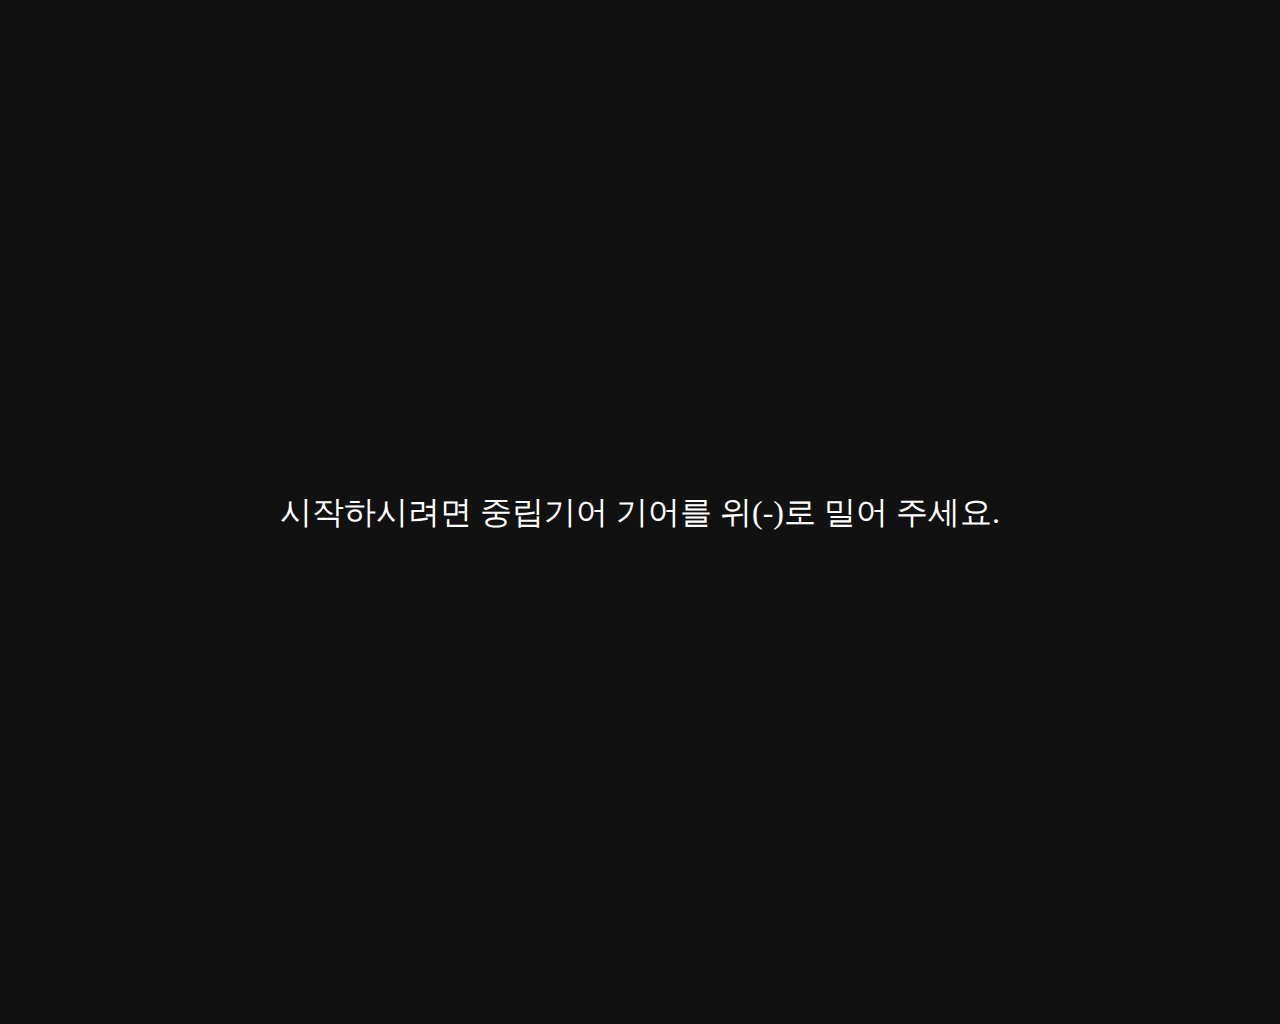
<file: index.html>
<!DOCTYPE html>
<!DOCTYPE html>
<!-- saved from url=(0077)https://cdpn.io/hexagoncircle/fullembedgrid/OJLxWKq?type=embed&animations=run -->
<html lang="en">
  <head>
    <meta http-equiv="Content-Type" content="text/html; charset=UTF-8">

    <link rel="shortcut icon" type="image/x-icon" href="https://static.codepen.io/assets/favicon/favicon-aec34940fbc1a6e787974dcd360f2c6b63348d4b1f4e06c77743096d55480f33.ico">
    <link rel="mask-icon" type="" href="https://static.codepen.io/assets/favicon/logo-pin-8f3771b1072e3c38bd662872f6b673a722f4b3ca2421637d5596661b4e2132cc.svg" color="#111">
    <title>Follow the COC</title>
    <link href="./css" rel="stylesheet">
    <meta name="viewport" content="width=device-width, initial-scale=1">
    <link rel="stylesheet" href="./reset.min.css">
    <link rel="stylesheet" href="./splitting.css">
    <link rel="stylesheet" href="./content.css">
	
	
	<script type="text/javascript" src="./jquery-3.4.1.js"></script>
	
    <script>
		window.console = window.console || function(t) {};

		makeRandomNoDup = function(s, e) {
			let numbers = [];
			let pickNumbers = e;
			let insertCur = s;
			let size = e - s;
			 
			for(insertCur; insertCur < pickNumbers ; insertCur++){
				numbers[insertCur] = Math.floor(Math.random() * size);

				for(searchCur = 0; searchCur < insertCur; searchCur ++){
					if(numbers[insertCur] == numbers[searchCur]){
						insertCur--;
						break;
					}
				}
			}
			console.log(numbers);
			return numbers;
		};
		
		getQNo = function() {
			return makeRandomNoDup(0,20);
		};
		
		getANo = function() {
			return makeRandomNoDup(0,20);
		};


		
		
		
		$(function() {
		
			var qnos = getQNo();
			//getAnswerSeq();
		
			$(document).keyup(function(event) { 
				if (event.keyCode == '40') { 	// 
					//event.preventDefault();
					console.log('enter');
				} else if (event.keyCode == '38') {
					//event.preventDefault();
					//location.reload();
					console.log('시작');
					//var p = JSON.stringify(qnos);
					//console.log(p);
					//location.href="./index1.html?a=" + qnos;
					location.href="./index1.html";
				}
			});
		
			// var msg = window.location.search.slice(1).split("&");
			// console.log('msg: '+msg);
			// var val = msg.toString().split("=").slice(1);	// 반드시 toString 해 줘야 함
			// console.log('msg: '+msg);
			// alert('fail restart');

			// if (val == 'fail') {
			// 	alert('fail');
			// 	var div = document.createElement('div');
			// 	div.style = "position:absolute; top: 0; left: 0; text-align:center; color:#fff; width:100vw; height:100vh; background-color:#111; z-index:9999; font-size:2em; line-height: 32em;";
			// 	div.innerHTML = "<p> 중립러들을 막지 못했습니다. 처음으로 돌아갑니다.</p>";
			// 	$("body").append(div);
			// }

			//addQuestion();
   
		});

		
    </script>
    
  </head>

  <body translate="no">
    <h1>행동강령을 준수하십시오.</h1>
    <p class="action-tip">차별발언 발견 즉시 3초이내에 기어를 당겨 중립<span>러</span>들을 반박하세요.</p>

	<div id='main' class="alert-msg">시작하시려면 중립기어 기어를 위(-)로 밀어 주세요.</div>



  <script src="./stopExecutionOnTimeout-de7e2ef6bfefd24b79a3f68b414b87b8db5b08439cac3f1012092b2290c719cd.js"></script>
  <script src="./splitting.min.js"></script>
  <script id="rendered-js">
        Splitting();
      </script>
  <script src="./css_reload-5619dc0905a68b2e6298901de54f73cefe4e079f65a75406858d92924b4938bf.js"></script>

	
  </body>
</html>
</file>
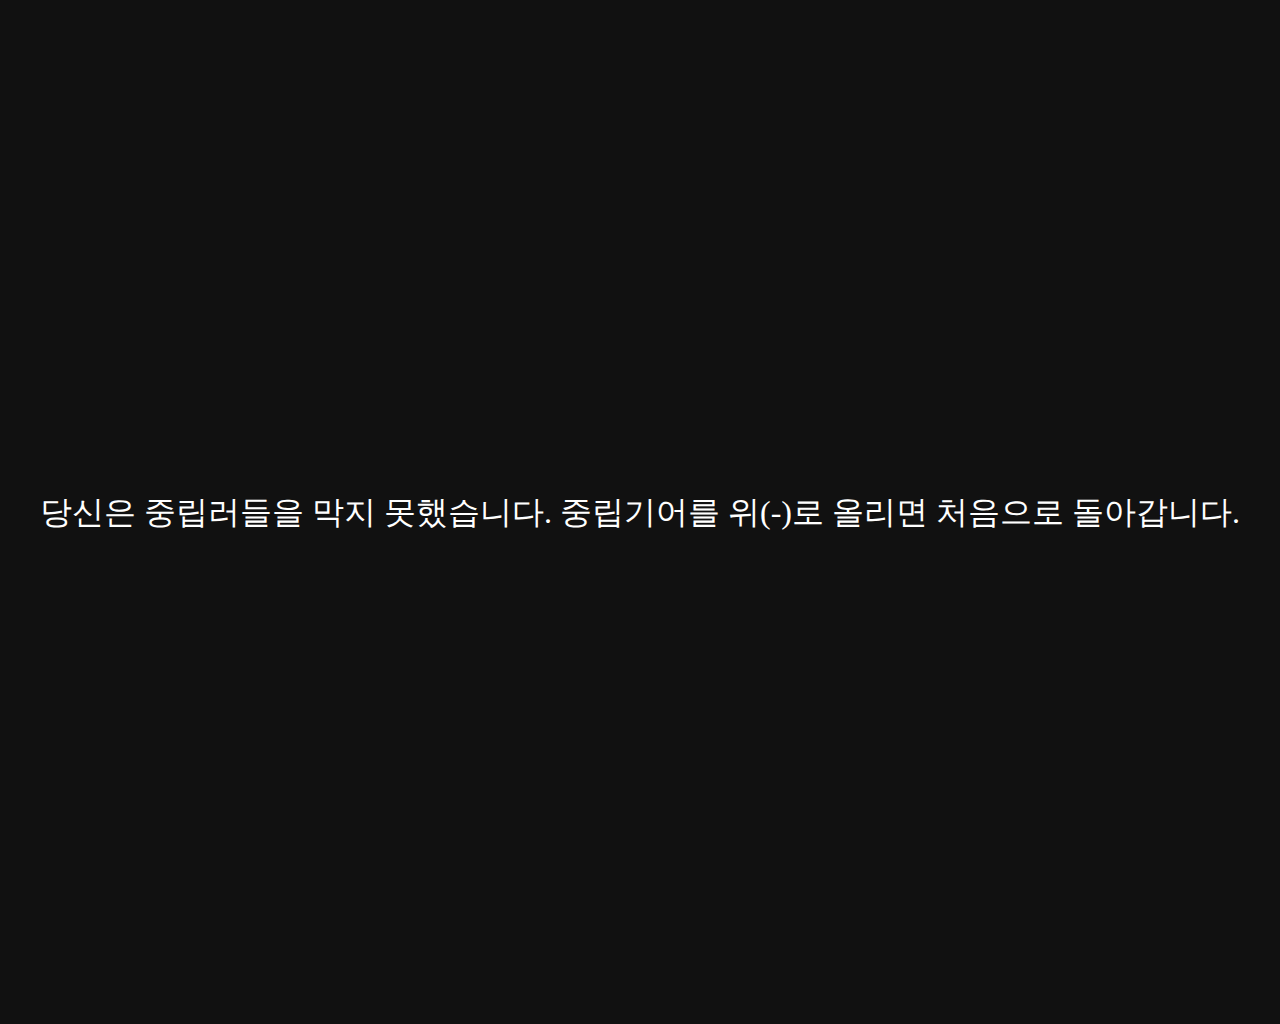
<file: index-fail.html>
<!DOCTYPE html>
<!DOCTYPE html>
<!-- saved from url=(0077)https://cdpn.io/hexagoncircle/fullembedgrid/OJLxWKq?type=embed&animations=run -->
<html lang="en">
  <head>
    <meta http-equiv="Content-Type" content="text/html; charset=UTF-8">

    <link rel="shortcut icon" type="image/x-icon" href="https://static.codepen.io/assets/favicon/favicon-aec34940fbc1a6e787974dcd360f2c6b63348d4b1f4e06c77743096d55480f33.ico">
    <link rel="mask-icon" type="" href="https://static.codepen.io/assets/favicon/logo-pin-8f3771b1072e3c38bd662872f6b673a722f4b3ca2421637d5596661b4e2132cc.svg" color="#111">
    <title>Follow the COC</title>
    <link href="./css" rel="stylesheet">
    <meta name="viewport" content="width=device-width, initial-scale=1">
    <link rel="stylesheet" href="./reset.min.css">
    <link rel="stylesheet" href="./splitting.css">
    <link rel="stylesheet" href="./content.css">
	
	
	<script type="text/javascript" src="./jquery-3.4.1.js"></script>
	
    <script>
		window.console = window.console || function(t) {};

		makeRandomNoDup = function(s, e) {
			let numbers = [];
			let pickNumbers = e;
			let insertCur = s;
			let size = e - s;
			 
			for(insertCur; insertCur < pickNumbers ; insertCur++){
				numbers[insertCur] = Math.floor(Math.random() * size);

				for(searchCur = 0; searchCur < insertCur; searchCur ++){
					if(numbers[insertCur] == numbers[searchCur]){
						insertCur--;
						break;
					}
				}
			}
			console.log(numbers);
			return numbers;
		};
		
		getQNo = function() {
			return makeRandomNoDup(0,20);
		};
		
		getANo = function() {
			return makeRandomNoDup(0,20);
		};


		
		
		
		$(function() {
		
			var qnos = getQNo();
			//getAnswerSeq();
		
			$(document).keyup(function(event) { 
				if (event.keyCode == '40') { 	// key down
					//event.preventDefault();
					console.log('enter');
				} else if (event.keyCode == '38') {		// key up
					//event.preventDefault();
					//location.reload();
					console.log('시작');
					//var p = JSON.stringify(qnos);
					//console.log(p);
					//location.href="./index1.html?a=" + qnos;
					location.href="./index1.html";
				}
			});
		

			var div = document.createElement('div');
			div.style = "position:absolute; top: 0; left: 0; text-align:center; color:#fff; width:100vw; height:100vh; background-color:#111; z-index:9999; font-size:2em; line-height: 32em;";
			div.innerHTML = "<p> 당신은 중립러들을 막지 못했습니다. 중립기어를 위(-)로 올리면 처음으로 돌아갑니다.</p>";
			$("body").append(div);


			//addQuestion();
   
		});

		
    </script>
    
  </head>

  <body translate="no">
    <h1>행동강령을 준수하십시오.</h1>
    <p class="action-tip">차별발언 발견 즉시 3초이내에 기어를 당겨 중립<span>러</span>들을 반박하세요.</p>

	<div id='main'>시작하시려면 중립기어 기어를 위(-)로 밀어 주세요.</div>



  <script src="./stopExecutionOnTimeout-de7e2ef6bfefd24b79a3f68b414b87b8db5b08439cac3f1012092b2290c719cd.js"></script>
  <script src="./splitting.min.js"></script>
  <script id="rendered-js">
        Splitting();
      </script>
  <script src="./css_reload-5619dc0905a68b2e6298901de54f73cefe4e079f65a75406858d92924b4938bf.js"></script>

	
  </body>
</html>
</file>
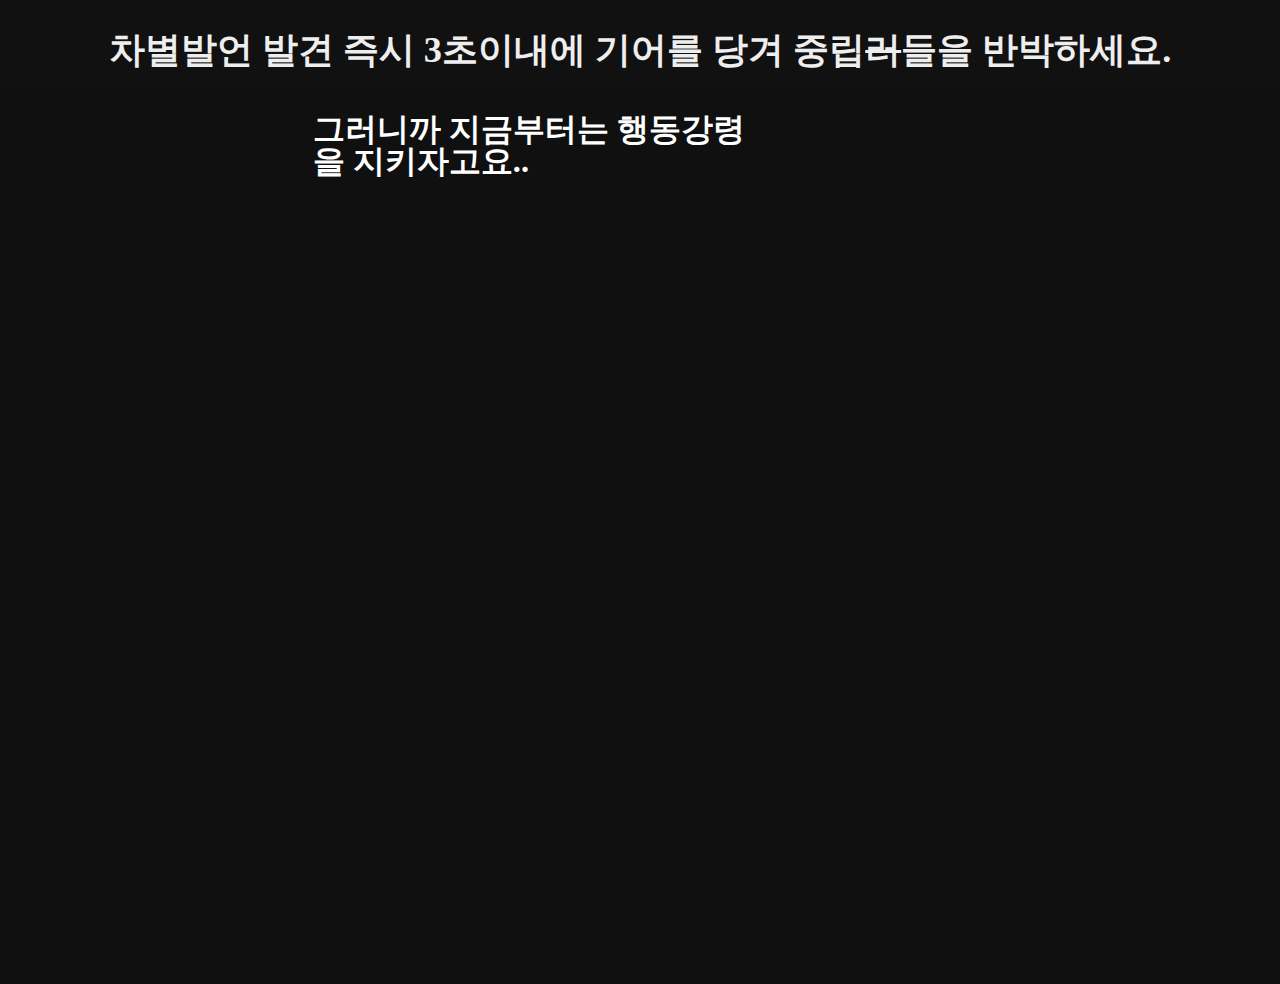
<file: index-fix.html>
<!DOCTYPE html>
<!-- saved from url=(0077)https://cdpn.io/hexagoncircle/fullembedgrid/OJLxWKq?type=embed&animations=run -->
<html lang="en">
  <head>
    <meta http-equiv="Content-Type" content="text/html; charset=UTF-8">

    <link rel="shortcut icon" type="image/x-icon" href="https://static.codepen.io/assets/favicon/favicon-aec34940fbc1a6e787974dcd360f2c6b63348d4b1f4e06c77743096d55480f33.ico">
    <link rel="mask-icon" type="" href="https://static.codepen.io/assets/favicon/logo-pin-8f3771b1072e3c38bd662872f6b673a722f4b3ca2421637d5596661b4e2132cc.svg" color="#111">
    <title>Follow the COC</title>
    <link href="./css" rel="stylesheet">
    <meta name="viewport" content="width=device-width, initial-scale=1">
    <link rel="stylesheet" href="./reset.min.css">
    <link rel="stylesheet" href="./splitting.css">
    <link rel="stylesheet" href="./content.css">
    <script type="text/javascript" src="./jquery-3.4.1.js"></script>
    <script>
		window.console = window.console || function(t) {};
		
		
		$(function() {
		
			var ans = [1,0];
			
			barTimer = setInterval(function() {
					console.log('setInterval'); 
					console.log('ra: '+questions[curRa].ra);
					// 중립발언이면(ra 가 1) 중립발언으로 질문지우고 다음 질문 표시
					if (questions[curRa].ra == 1) {
						clearRow();
						addQuestion();
					}
					// 중립발언이 아니면(ra 가 0) 게임오버 메시지 출력
					else {
						//alert('중립기어 실패');
						console.log('중립기어 실패');
						// div 로 실패 팝업
						var div = document.createElement('div');
						div.style = "text-align:center;color:#fff;";
						div.innerHTML = "중립기어 실패";
						$("body").append(div);
						clearInterval(barTimer);
						
						setInterval(2000);	// 실패팝업출력후 2초 대기
						//location.reload();	// 실패시 화면 리로딩 처리...실제 설치시에는 코멘트 해제처리...
					}
				}
				, 3000);

			
			 

		
			$(document).keyup(function(event) { 
				if (event.keyCode == '40') { 	// 
					event.preventDefault();
					
					
				}
			});
		
			pNo = getpNo();
			qNo = getAnswerSeq();

			addQuestion();
		
		});
    </script>
    
  </head>

  <body translate="no">
    <h1>행동강령을 준수하십시오.</h1>
    <p class="action-tip">차별발언 발견 즉시 3초이내에 기어를 당겨 중립<span>러</span>들을 반박하세요.</p>
	
	  <section>
	  
        <div class="screen-wrap"></div>
        <div class="dontspeak-p p0o" style="top: 100px;left: 300px;">
          <p>그러니까 지금부터는 행동강령을 지키자고요..</p>
          <!-- <div class="container">
            <span data-splitting="" class="headline headline--yell words chars splitting">할많하않</span>
          </div> -->
        </div>          
      </section>
	  
	  <section style="display: none;">
        <div class="screen-wrap"></div>
        <div class="dontspeak-p p03" style="top: 300px;left: 500px;">
          <p>중립1.</p>
          <div class="container">
            <span data-splitting="" class="headline headline--yell words chars splitting">할많하않</span>
          </div>
        </div>          
      </section>
<!--
      <section style="display: none;">
        <div class="screen-wrap"></div>
        <div class="dontspeak-p p00" style="top: 55px;left: 120px;">
          <p>우려하던 일이 일어났네요. ㄷㄷ
          LG**, **니즘은 안끼는 곳이 없네 ㅋㅋㅋㅋㅋ</p>
          <div class="container">
            <span data-splitting="" class="headline headline--yell words chars splitting">기울어진운동장에서기어를중립에두면어떻게될까요?</span>
          </div>
        </div>          
      </section>

      <section style="display: none;">
        <div class="screen-wrap"></div>
        <div class="dontspeak-p p02" style="top: 505px;left: 600px;">
          <p>치별하자는 말이 아니라 차이를 인정하자는거죠.
            생물학적 차이까지 무시하자는건 너무 억지죠.
            힘들고 고된 일은 다 남자들한테 떠넘기는게 여자분들 아니었습니까?</p>
          <div class="container">
            <span data-splitting="" class="headline headline--yell words chars splitting">차별주의자ㅇㅈ?</span>
          </div>
        </div>          
      </section>

      <section style="display: none;">
        <div class="screen-wrap"></div>
        <div class="dontspeak-p p04" style="top: 255px;left: 1080px;">
          <p>치별하자는 말이 아니라 차이를 인정하자는거죠.
            생물학적 차이까지 무시하자는건 너무 억지죠.
            힘들고 고된 일은 다 남자들한테 떠넘기는게 여자분들 아니었습니까?</p>
          <div class="container">
            <span data-splitting="" class="headline headline--yell words chars splitting">말하기전에생각했나요?</span>
          </div>
        </div>          
      </section>

      <section style="display: none;">
        <div class="screen-wrap"></div>
        <div class="dontspeak-p p03" style="top: 800px;left: 700px;">
          <p>그러니까 지금부터는 행동강령을 지키자고요.</p>
          <div class="container">
            <span data-splitting="" class="headline headline--yell words chars splitting">할많하않</span>
          </div>
        </div>          
      </section>
	  
	  <section style="display: none;">
        <div class="screen-wrap"></div>
        <div class="dontspeak-p p03" style="top: 800px;left: 700px;">
          <p>그러니까 지금부터는 행동강령을 지키자고요.</p>
          <div class="container">
            <span data-splitting="" class="headline headline--yell words chars splitting">할많하않</span>
          </div>
        </div>          
      </section>
-->

  <script src="./stopExecutionOnTimeout-de7e2ef6bfefd24b79a3f68b414b87b8db5b08439cac3f1012092b2290c719cd.js"></script>
  <script src="./splitting.min.js"></script>
  <script id="rendered-js">
        Splitting();
      </script>
  <script src="./css_reload-5619dc0905a68b2e6298901de54f73cefe4e079f65a75406858d92924b4938bf.js"></script>


  </body>
</html>
</file>
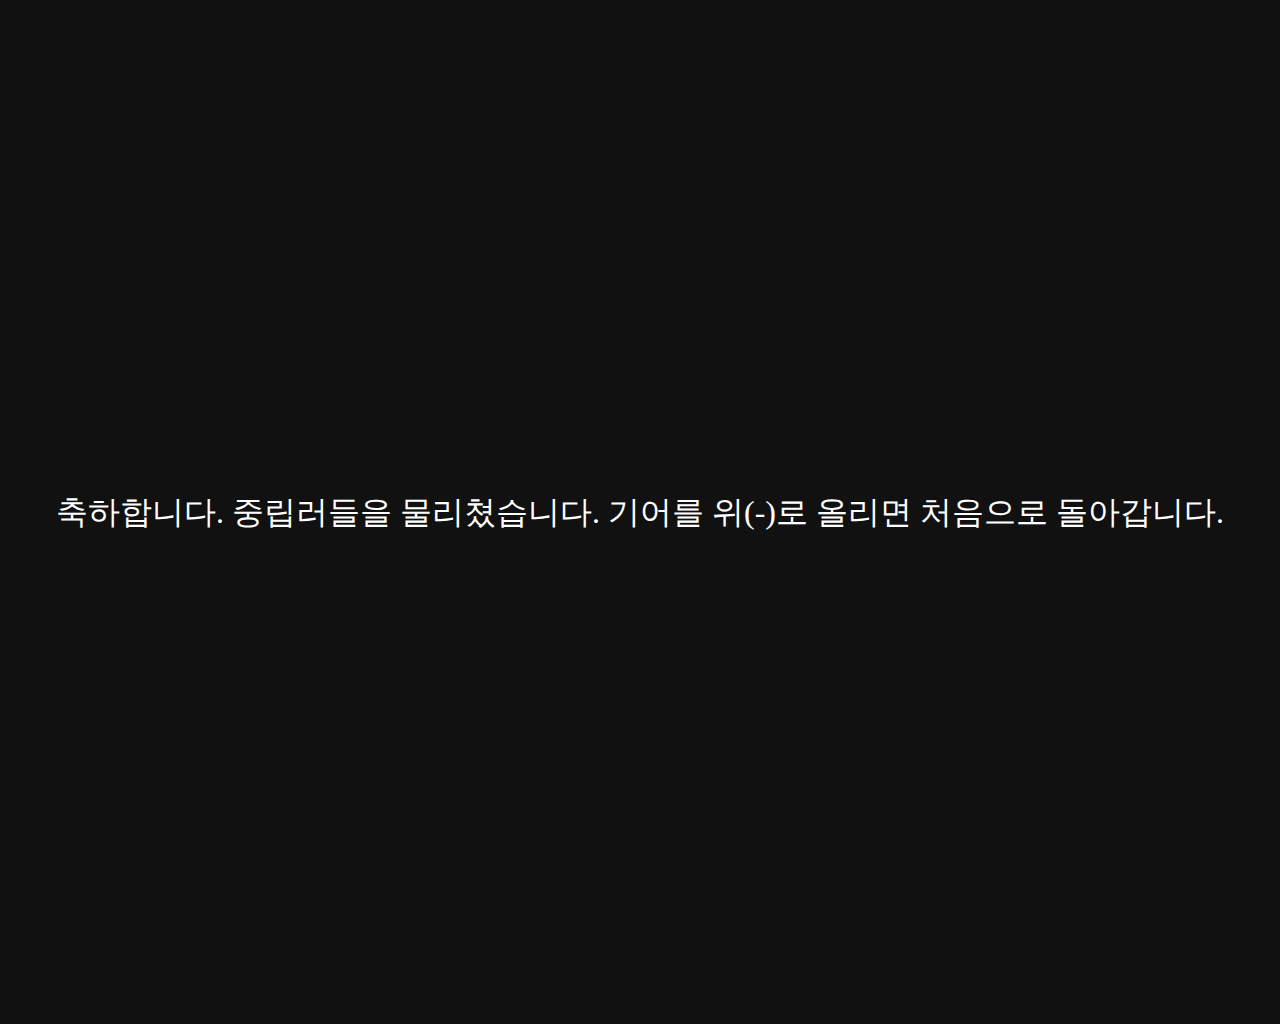
<file: index-win.html>
<!DOCTYPE html>
<!DOCTYPE html>
<!-- saved from url=(0077)https://cdpn.io/hexagoncircle/fullembedgrid/OJLxWKq?type=embed&animations=run -->
<html lang="en">
  <head>
    <meta http-equiv="Content-Type" content="text/html; charset=UTF-8">

    <link rel="shortcut icon" type="image/x-icon" href="https://static.codepen.io/assets/favicon/favicon-aec34940fbc1a6e787974dcd360f2c6b63348d4b1f4e06c77743096d55480f33.ico">
    <link rel="mask-icon" type="" href="https://static.codepen.io/assets/favicon/logo-pin-8f3771b1072e3c38bd662872f6b673a722f4b3ca2421637d5596661b4e2132cc.svg" color="#111">
    <title>Follow the COC</title>
    <link href="./css" rel="stylesheet">
    <meta name="viewport" content="width=device-width, initial-scale=1">
    <link rel="stylesheet" href="./reset.min.css">
    <link rel="stylesheet" href="./splitting.css">
    <link rel="stylesheet" href="./content.css">
	
	
	<script type="text/javascript" src="./jquery-3.4.1.js"></script>
	
    <script>
		window.console = window.console || function(t) {};

		makeRandomNoDup = function(s, e) {
			let numbers = [];
			let pickNumbers = e;
			let insertCur = s;
			let size = e - s;
			 
			for(insertCur; insertCur < pickNumbers ; insertCur++){
				numbers[insertCur] = Math.floor(Math.random() * size);

				for(searchCur = 0; searchCur < insertCur; searchCur ++){
					if(numbers[insertCur] == numbers[searchCur]){
						insertCur--;
						break;
					}
				}
			}
			console.log(numbers);
			return numbers;
		};
		
		getQNo = function() {
			return makeRandomNoDup(0,20);
		};
		
		getANo = function() {
			return makeRandomNoDup(0,20);
		};


		
		
		
		$(function() {
		
			var qnos = getQNo();
			//getAnswerSeq();
		
			$(document).keyup(function(event) { 
				if (event.keyCode == '38') {		// key up
					//event.preventDefault();
					//location.reload();
					console.log('시작');
					
					//var p = JSON.stringify(qnos);
					//console.log(p);
					//location.href="./index1.html?a=" + qnos;
					location.href="./index.html";
				}
			});
		

			var div = document.createElement('div');
			div.style = "position:absolute; top: 0; left: 0; text-align:center; color:#fff; width:100vw; height:100vh; background-color:#111; z-index:9999; font-size:2em; line-height: 32em;";
			div.innerHTML = "축하합니다. 중립러들을 물리쳤습니다. 기어를 위(-)로 올리면 처음으로 돌아갑니다.";
			$("body").append(div);


			//addQuestion();
   
		});

		
    </script>
    
  </head>

  <body translate="no">
    <h1>행동강령을 준수하십시오.</h1>
    <p class="action-tip">차별발언 발견 즉시 3초이내에 기어를 당겨 중립<span>러</span>들을 반박하세요.</p>

	<div id='main'>시작하시려면 중립기어 기어박스를 위로 밀어 주세요~~</div>



  <script src="./stopExecutionOnTimeout-de7e2ef6bfefd24b79a3f68b414b87b8db5b08439cac3f1012092b2290c719cd.js"></script>
  <script src="./splitting.min.js"></script>
  <script id="rendered-js">
        Splitting();
      </script>
  <script src="./css_reload-5619dc0905a68b2e6298901de54f73cefe4e079f65a75406858d92924b4938bf.js"></script>

	
  </body>
</html>
</file>
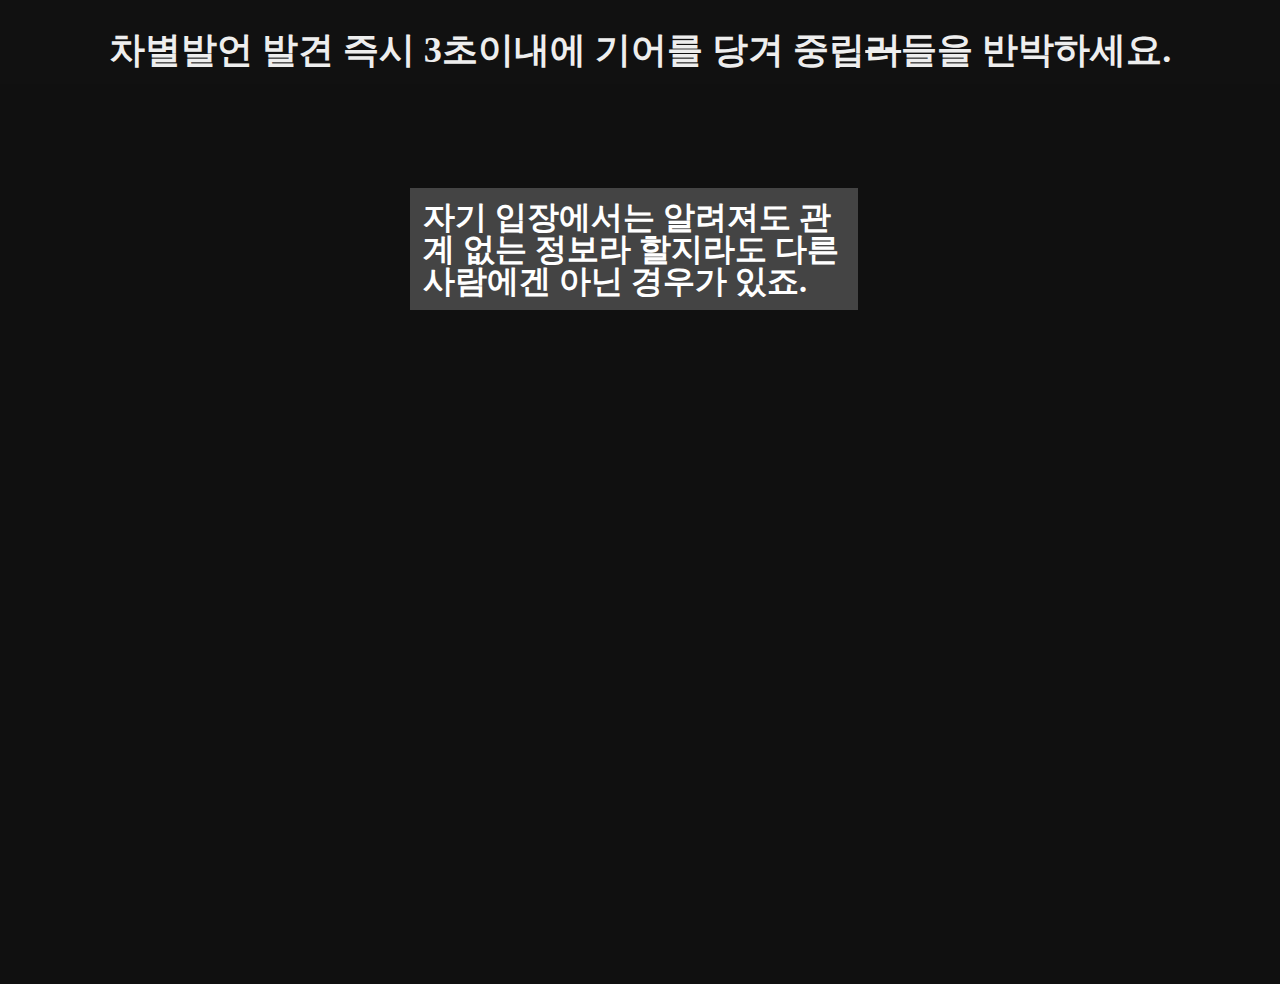
<file: index-타이머사용.html>
<!DOCTYPE html>
<!-- saved from url=(0077)https://cdpn.io/hexagoncircle/fullembedgrid/OJLxWKq?type=embed&animations=run -->
<html lang="en">
  <head>
    <meta http-equiv="Content-Type" content="text/html; charset=UTF-8">

    <link rel="shortcut icon" type="image/x-icon" href="https://static.codepen.io/assets/favicon/favicon-aec34940fbc1a6e787974dcd360f2c6b63348d4b1f4e06c77743096d55480f33.ico">
    <link rel="mask-icon" type="" href="https://static.codepen.io/assets/favicon/logo-pin-8f3771b1072e3c38bd662872f6b673a722f4b3ca2421637d5596661b4e2132cc.svg" color="#111">
    <title>Follow the COC</title>
    <link href="./css" rel="stylesheet">
    <meta name="viewport" content="width=device-width, initial-scale=1">
    <link rel="stylesheet" href="./reset.min.css">
    <link rel="stylesheet" href="./splitting.css">
    <link rel="stylesheet" href="./content.css">
	
	
	<script type="text/javascript" src="./jquery-3.4.1.js"></script>
    <script>
		window.console = window.console || function(t) {};
		
		
		
		
		
		$(function() {
		
			
			/*
			questions 랜덤으로 출력한다
			중립적인 말이면 레버를 당기던 안당기던 상관없음
			빻은말이면 레버를 당기면 answers를 랜덤하게 출력, 안당기면 게임오버 메시지 출력하고 초기화
			질문20개를 다 출력되면 축하합니다 메시지 출력
			*/
			
			// ra 가 1이면 중립 0이면 빻
			var questions = [
				  {q:'실력이 결국 모든 걸 말해주지 않나요? 실력이 없다면 비난은 감수해야죠.', ra:0}
				, {q:'상대를 존중하자면서 특정성별을 줄여서 부르는 것도 차별 아닙니까?', ra:1}
				, {q:'차별하자는 말이 아니라 차이를 인정하자는거죠. 생물학적 차이까지 무시하자는건 너무 억지죠. 힘들고 고된 일은 다 남자들한테 떠넘기는게 여자분들 아니었습니까?', ra:0}
				, {q:'누군가를 벌주고 배제하기 위해 규칙을 만든게 아닙니다. 규칙이라는 울타리 안에서 안전하고 즐겁게 지내자는 거예요.', ra:1}
				, {q:'치별하자는 말이 아니라 차이를 인정하자는거죠. 생물학적 차이까지 무시하자는건 너무 억지잖아요.', ra:0}
				, {q:'온라인에서든 오프라인에서든 상대를 향해 예의를 지켜야 하는건 당연한겁니다.', ra:1}
				, {q:'예쁘다는 칭찬이 욕인가요? 왜 화를 내시는지 모르겠네요.', ra:0}
				, {q:'행동강령의 목표는 행동강령이 필요 없어지도록 하는 것이 목표입니다.', ra:1}
				, {q:'이런 내용은 비전공자분들은 모르는 내용일텐데...', ra:0}
				, {q:'도움을 주고자 할 때에는 반드시 상대에게 "도와드려도 될까요?" 라고 물어보는게 예읩니다.', ra:1}
				, {q:'행동강령은 우리를 옭아매는 거추장스러운 규칙이 아니라 최소한의 약속입니다.', ra:1}
				, {q:'연차가 낮으면 경험도 부족하고 아무래도 모를 수 밖에 없죠.', ra:0}
				, {q:'암 걸리겠다, 병신같다 이런 말도 당사자들에게는 상처입니다.', ra:1}
				, {q:'경험과 지식을 나누는 것도 중요하지만 자신을 과시하려는 건 아닌지 돌아보세요.', ra:1}
				, {q:'자기 입장에서는 알려져도 관계 없는 정보라 할지라도 다른 사람에겐 아닌 경우가 있죠.', ra:1}
				, {q:'여자분들 힘들고 고된 일은 다 남자들한테 떠넘기죠. 저는 피카츄 배 만지기 들어갑니다.', ra:0}
				, {q:'규칙도 좋고 다 좋지만 그 주장이 떠오른 배경도 봐야 한다고 생각합니다. LG**이나 **니즘 같은거요.', ra:0}
				, {q:'다양성은 다양한 입장, 경험에서 나옵니다. 그러려면 서로 존중하는 따뜻한 분위기가 필요합니다.', ra:1}
				, {q:'깨닫고 사과하고 다시 배우면 됩니다. 우리 모두 처음부터 모든 걸 다 알고 있었던 건 아니잖아요?', ra:1}
				, {q:'혹시 LG**, **니즘 하세요? 당신의 사상을 주입하려고 하지마세요.', ra:0}
			];
			
			console.log('questions.length: ' + questions.length);

			var answers = [
				  '기울어진운동장에서기어를중립에두면어떻게될까요?'
				, '차별주의자ㅇㅈ?'
				, '말하기전에생각했나요?'
				, '모르면 외우세요'
				, '차별주의자이시네요.'
				, '할말은 많지만 하지 않겠습니다.'
				, '차별발언입니다. 발언을 중지해주세요.'
				, '모니터너머에사람있어요'
				, '지금그말씀다른사람에게도똑같이하실수있나요?'
				, '중립기어는중립기어로반박하겠습니다'
			];
		  
			// class p0? 0~4까지 랜덤
			// style top 은 50~800, left 는 80~1080 까지 랜덤
			var pNo;
			var styleTop = 750;		// top, left 범위는 조절이 필요하면 여기서 수정
			var styleLeft = 1000;
			//var qNo;
			
			var barTimer;
			var curRa;
			var counter = 1;
			
			getpNo = function() {
				return makeRandomNoDup(0,4);
			};
			
			getAnswerSeq = function() {
				return makeRandomNoDup(0,20);
			};
			
			
			makeRandomNoDup = function(s, e) {
				var numbers = [];
				var pickNumbers = e;
				var insertCur = s;
				var size = e - s;
				 
				for(insertCur; insertCur < pickNumbers ; insertCur++){
					numbers[insertCur] = Math.floor(Math.random() * size);

					for(searchCur = 0; searchCur < insertCur; searchCur ++){
						if(numbers[insertCur] == numbers[searchCur]){
							insertCur--;
							break;
						}
					}
				}
				console.log(numbers);
				return numbers;
			};
			
			addQuestion = function() {
				if (barTimer != null) {
					clearInterval(barTimer);
				}
				
				var div = document.createElement('section');
				var className = 'dontspeak-p' + ' p0' + pNo[Math.floor(Math.random() * 4)];

				//div.className = className;

				// 질문 항목 순번
				//curRa = Math.floor(Math.random() * 20);
				curRa = qNo[counter];
				
				var msg = questions[curRa].q;	// 질문 선택
				
				// 화면에 출력할 질문 div 생성
				div.innerHTML = '<div class="screen-wrap"></div>'
				+ '<div id="answer#" class="#" style="top:#px;left:#px;">'.replace("#", counter).replace("#", className).replace("#", Math.floor(Math.random() * styleTop) + 50).replace("#", Math.floor(Math.random() * styleLeft) + 80)
				+ msg
				+ '</div>';
				
				console.log(div.innerHTML);

				$("#main").append(div);
				
				// 화면에 출력한 질문 갯수 카운터
				counter++;
				
				// wait time to handle a COCbar ㅋㅋㅋ 바 이름이 씨오씨바
				barTimer = setInterval(function() {
					console.log('setInterval');
					console.log('ra: '+questions[curRa].ra);
					// 중립발언이면(ra 가 1) 중립발언으로 질문지우고 다음 질문 표시
					if (questions[curRa].ra == 1) {
						clearRow();
						addQuestion();
					}
					// 중립발언이 아니면(ra 가 0) 게임오버 메시지 출력
					else {
						//alert('중립기어 실패');
						console.log('중립기어 실패');
						// div 로 실패 팝업
						var div = document.createElement('div');
						div.style = "position:absolute; top: 0; left: 0; text-align:center; color:#fff; width:100vw; height:100vh; background-color:#111; z-index:9999; font-size:2em; line-height: 32em;";
						div.innerHTML = "<p> 중립러들을 막지 못했습니다. 처음으로 돌아갑니다.</p>";
						$("body").append(div);
						clearInterval(barTimer);
						
						//setInterval(2000);	// 실패팝업출력후 2초 대기
						//location.reload();	// 실패시 화면 리로딩 처리...실제 설치시에는 코멘트 해제처리...
						setTimeout(location.reload(), 5000);
					}
				}
				, 5000);	// 질문에 대한 중립판단을 할 시간 딜레이
			};
			
			addAnswer = function() {
				var div = document.createElement('div');
				var className = 'container';

				div.className = className;
				
				//var aidx = answers[Math.floor(Math.random() * 10)];
				
				div.innerHTML = '<span data-splitting="" class="headline headline--yell words chars splitting">' + answers[Math.floor(Math.random() * 10)] + '</span>';
				console.log('counter: '+"#answer"+counter);
				$("#answer"+(counter-1)).append(div);
				//alert(div.innerHTML);
				setTimeout({}, 3000);
			};
			
			clearRow = function () {
				$(".screen-wrap").remove();
			};
			
			// 엔딩 메시지 출력
			ending = function() {
				var div = document.createElement('div');
						div.style = "text-align:center;color:#fff;";
						div.innerHTML = "축하합니다. 중립러들을 물리쳤습니다. 훗~~ 잠시 후 처음으로 돌아갑니다.";
						$("body").append(div);
				//alert('end...');
			};

		
			$(document).keyup(function(event) { 
				if (event.keyCode == '13') { 	// 
					event.preventDefault();
					console.log('gearbox on');
					//clearInterval(barTimer); 
					//clearRow();
					//addQuestion();
					// 중립발언 선별
					if (questions[curRa].ra == 1) {
						clearRow();
					}
					// 중립발언 아님 선별 성공
					else {
						console.log('중립발언 아님 선별 성공');
						//clearRow();
						clearInterval(barTimer);
						addAnswer();
						//console.log($(".dontspeak-p").html());
					}
					
					//counter++;
					
					if (counter > questions.length - 1)
						ending();
					else {
						console.log('counter: ' + counter);
						//setInterval(1000);
						addQuestion();
					}
				} else if (event.keyCode == '38') {
					console.log('exit...');
					setTimeout('', 5000);
					location.reload();
				}
			});
		
			pNo = getpNo();
			qNo = getAnswerSeq();

			addQuestion();
   
		});

		
    </script>
    
  </head>

  <body translate="no">
    <h1>행동강령을 준수하십시오.</h1>
    <p class="action-tip">차별발언 발견 즉시 3초이내에 기어를 당겨 중립<span>러</span>들을 반박하세요.</p>

	<div id='main'></div>



  <script src="./stopExecutionOnTimeout-de7e2ef6bfefd24b79a3f68b414b87b8db5b08439cac3f1012092b2290c719cd.js"></script>
  <script src="./splitting.min.js"></script>
  <script id="rendered-js">
        Splitting();
      </script>
  <script src="./css_reload-5619dc0905a68b2e6298901de54f73cefe4e079f65a75406858d92924b4938bf.js"></script>

	
  </body>
</html>
</file>
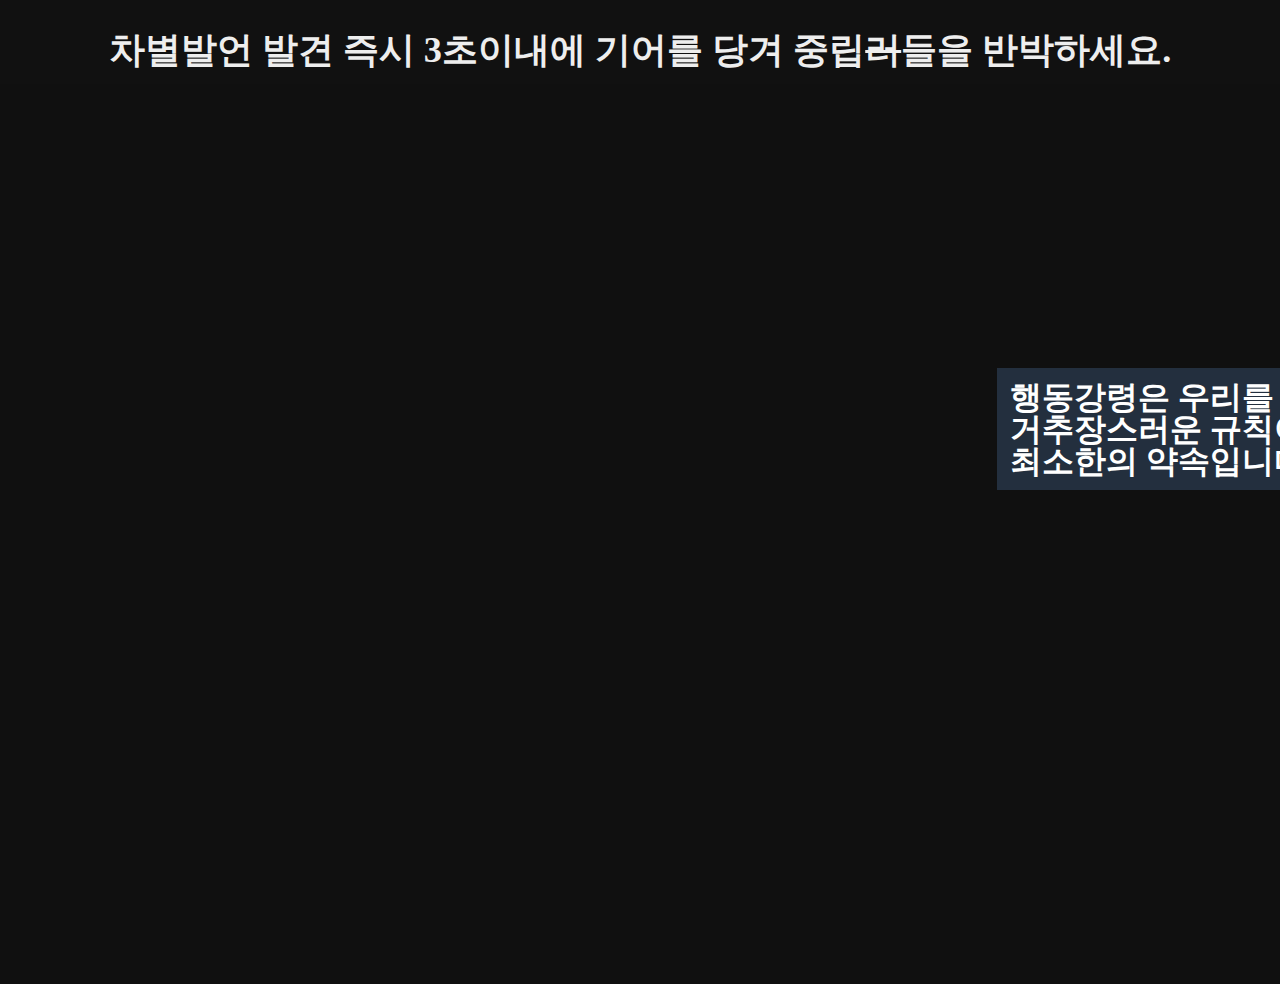
<file: index1-1.html>
<!DOCTYPE html>
<!-- saved from url=(0077)https://cdpn.io/hexagoncircle/fullembedgrid/OJLxWKq?type=embed&animations=run -->
<html lang="en">
  <head>
    <meta http-equiv="Content-Type" content="text/html; charset=UTF-8">

    <link rel="shortcut icon" type="image/x-icon" href="https://static.codepen.io/assets/favicon/favicon-aec34940fbc1a6e787974dcd360f2c6b63348d4b1f4e06c77743096d55480f33.ico">
    <link rel="mask-icon" type="" href="https://static.codepen.io/assets/favicon/logo-pin-8f3771b1072e3c38bd662872f6b673a722f4b3ca2421637d5596661b4e2132cc.svg" color="#111">
    <title>Follow the COC</title>
    <link href="./css" rel="stylesheet">
    <meta name="viewport" content="width=device-width, initial-scale=1">
    <link rel="stylesheet" href="./reset.min.css">
    <link rel="stylesheet" href="./splitting.css">
    <link rel="stylesheet" href="./content.css">
	
	
	<script type="text/javascript" src="./jquery-3.4.1.js"></script>
    <script>
		window.console = window.console || function(t) {};
		
		
		
		
		
		$(function() {
		
			
			/*
			questions 랜덤으로 출력한다
			중립적인 말이면 레버를 당기던 안당기던 상관없음
			빻은말이면 레버를 당기면 answers를 랜덤하게 출력, 안당기면 게임오버 메시지 출력하고 초기화
			질문20개를 다 출력되면 축하합니다 메시지 출력
			*/
			
			// ra 가 1이면 중립 0이면 빻
			var questions = [
				  {q:'실력이 결국 모든 걸 말해주지 않나요? 실력이 없다면 비난은 감수해야죠.', ra:0}
				, {q:'상대를 존중하자면서 특정성별을 줄여서 부르는 것도 차별 아닙니까?', ra:1}
				, {q:'차별하자는 말이 아니라 차이를 인정하자는거죠. 생물학적 차이까지 무시하자는건 너무 억지죠. 힘들고 고된 일은 다 남자들한테 떠넘기는게 여자분들 아니었습니까?', ra:0}
				, {q:'누군가를 벌주고 배제하기 위해 규칙을 만든게 아닙니다. 규칙이라는 울타리 안에서 안전하고 즐겁게 지내자는 거예요.', ra:1}
				, {q:'차별하자는 말이 아니라 차이를 인정하자는거죠. 생물학적 차이까지 무시하자는건 너무 억지잖아요.', ra:0}
				, {q:'온라인에서든 오프라인에서든 상대를 향해 예의를 지켜야 하는건 당연한겁니다.', ra:1}
				, {q:'예쁘다는 칭찬이 욕인가요? 왜 화를 내시는지 모르겠네요.', ra:0}
				, {q:'행동강령의 목표는 행동강령이 필요 없어지도록 하는 것이 목표입니다.', ra:1}
				, {q:'이런 내용은 비전공자분들은 모르는 내용일텐데...', ra:0}
				, {q:'도움을 주고자 할 때에는 반드시 상대에게 "도와드려도 될까요?" 라고 물어보는게 예읩니다.', ra:1}
				, {q:'행동강령은 우리를 옭아매는 거추장스러운 규칙이 아니라 최소한의 약속입니다.', ra:1}
				, {q:'연차가 낮으면 경험도 부족하고 아무래도 모를 수 밖에 없죠.', ra:0}
				, {q:'암 걸리겠다, 병신같다 이런 말도 당사자들에게는 상처입니다.', ra:1}
				, {q:'경험과 지식을 나누는 것도 중요하지만 자신을 과시하려는 건 아닌지 돌아보세요.', ra:1}
				, {q:'자기 입장에서는 알려져도 관계 없는 정보라 할지라도 다른 사람에겐 아닌 경우가 있죠.', ra:1}
				, {q:'여자분들 힘들고 고된 일은 다 남자들한테 떠넘기죠. 저는 피카츄 배 만지기 들어갑니다.', ra:0}
				, {q:'규칙도 좋고 다 좋지만 그 주장이 떠오른 배경도 봐야 한다고 생각합니다. LG**이나 **니즘 같은거요.', ra:0}
				, {q:'다양성은 다양한 입장, 경험에서 나옵니다. 그러려면 서로 존중하는 따뜻한 분위기가 필요합니다.', ra:1}
				, {q:'깨닫고 사과하고 다시 배우면 됩니다. 우리 모두 처음부터 모든 걸 다 알고 있었던 건 아니잖아요?', ra:1}
				, {q:'혹시 LG**, **니즘 하세요? 당신의 사상을 주입하려고 하지마세요.', ra:0}
			];
			
			console.log('questions.length: ' + questions.length);

			var answers = [
				  '기울어진운동장에서기어를중립에두면어떻게될까요?'
				, '차별주의자ㅇㅈ?'
				, '말하기전에생각했나요?'
				, '모르면 외우세요'
				, '차별주의자이시네요.'
				, '할말은 많지만 하지 않겠습니다.'
				, '차별발언입니다. 발언을 중지해주세요.'
				, '모니터너머에사람있어요'
				, '지금그말씀다른사람에게도똑같이하실수있나요?'
				, '중립기어는중립기어로반박하겠습니다'
			];
		  
			// class p0? 0~4까지 랜덤
			// style top 은 50~800, left 는 80~1080 까지 랜덤
			var pNo;
			var styleTop = 800;		// top, left 범위는 조절이 필요하면 여기서 수정
			var styleLeft = 1000;
			var qNo;
			
			var questionTimer;
			var curRa;
			var counter = 1;
			var answering = false;
			
			getpNo = function() {
				return makeRandomNoDup(0,5);
			};
			
			getAnswerSeq = function() {
				return makeRandomNoDup(0,20);
			};
			
			
			makeRandomNoDup = function(s, e) {
				var numbers = [];
				var pickNumbers = e;
				var insertCur = s;
				var size = e - s;
				 
				for(insertCur; insertCur < pickNumbers ; insertCur++){
					numbers[insertCur] = Math.floor(Math.random() * size);

					for(searchCur = 0; searchCur < insertCur; searchCur ++){
						if(numbers[insertCur] == numbers[searchCur]){
							insertCur--;
							break;
						}
					}
				}
				console.log(numbers);
				return numbers;
			};
			
			addQuestion = function() {
				if (questionTimer != null) {
					clearInterval(questionTimer);
				}
				
				var ranPnum = Math.floor(Math.random() * 5);
				var div = document.createElement('section');
				var className = 'dontspeak-p' + ' p0' + ranPnum;
				console.log(ranPnum);

				//div.className = className;

				// 질문 항목 순번
				//curRa = Math.floor(Math.random() * 20);
				curRa = qNo[counter];

				console.log('counter: '+counter);
				
				var msg = questions[curRa].q;	// 질문 선택
				
				// 화면에 출력할 질문 div 생성
				div.innerHTML = '<div class="screen-wrap"></div>'
				+ '<div id="answer#" class="#" style="top:#px;left:#px;">'.replace("#", counter).replace("#", className).replace("#", Math.floor(Math.random() * styleTop) + 80).replace("#", Math.floor(Math.random() * styleLeft) + 80)
				+ msg
				+ '</div>';
				
				console.log(div.innerHTML);

				$("#main").append(div);
				
				// 화면에 출력한 질문 갯수 카운터
				counter++;
				
				// wait time to handle a COCbar ㅋㅋㅋ 바 이름이 씨오씨바
				questionTimer = setTimeout(function() {
					console.log('questionTimer: 질문타이머 종료 콜백');
					console.log('ra: '+questions[curRa].ra);
					// 중립발언이면(ra 가 1) 중립발언으로 질문지우고 다음 질문 표시
					if (questions[curRa].ra == 1) {
						//clearRow();
						if (counter < 20) {
							addQuestion();
						}
						else {
							location.href="./index.html";
						}
						
					}
					// 중립발언이 아니면(ra 가 0) 게임오버 메시지 출력
					else {
						//alert('중립기어 실패');
						
						// div 로 실패 팝업
						// var div = document.createElement('div');
						// div.style = "position:absolute; top: 0; left: 0; text-align:center; color:#fff; width:100vw; height:100vh; background-color:#111; z-index:9999; font-size:2em; line-height: 32em;";
						// div.innerHTML = "<p> 중립러들을 막지 못했습니다. 처음으로 돌아갑니다.</p>";
						// $("body").append(div);
						// clearInterval(questionTimer);
						
						//setInterval(2000);	// 실패팝업출력후 2초 대기
						//location.reload();	// 실패시 화면 리로딩 처리...실제 설치시에는 코멘트 해제처리...

						console.log('>>>>>>>>> 중립기어 실패');
						
						// 실패시 화면 리로딩 처리...실제 설치시에는 코멘트 해제처리...
						//location.href='./index-fail.html';	
					}
				}
				, 3000);	// 질문에 대한 중립판단을 할 시간 딜레이
			};

			addAnswer = function() {
				var div = document.createElement('div');
				var className = 'container';

				div.className = className;
				
				//var aidx = answers[Math.floor(Math.random() * 10)];
				
				div.innerHTML = '<span data-splitting="" class="headline headline--yell words chars splitting">' + answers[Math.floor(Math.random() * 10)] + '</span>';
				console.log('counter: '+"#answer"+counter);
				$("#answer"+(counter-1)).append(div);
				//alert(div.innerHTML);
			

				answerTimer = setTimeout(function() {
					console.log('answerTimer: 답변대기시간 종료 콜백');

					//clearInterval(questionTimer);

					answering = false;
					console.log('answerTimer: 다음질문 표시');
					addQuestion();
					
				}
				, 3000);
			};
			
			clearRow = function () {
				$(".screen-wrap").remove();
			};
			
			// 엔딩 메시지 출력
			ending = function() {
				/*var div = document.createElement('div');
						div.style = "text-align:center;color:#fff;";
						div.innerHTML = "축하합니다. 중립러들을 물리쳤습니다. 처음으로 돌아갑니다.";
						$("body").append(div);*/
				alert('end...');
			};

		
			$(document).keyup(function(event) { 
				if (event.keyCode == '40') { 	// 
					event.preventDefault();
					//console.log('enter');
					//clearInterval(answerTimer); 
					//clearRow();
					//addQuestion();
					// 답변 대기중인 경우에 중립레버 작동되는 경우는 스킵
					if (answering) {
						//answering = false;
						return;
					}

					// 중립발언 선별
					if (questions[curRa].ra == 1) {
						console.log('중립발언 선별');
						console.log('clearRow()');
						clearRow();
					}
					// 중립발언 아님 선별 성공
					else {
						console.log('중립발언 아님 선별 성공');
						//clearRow();
						//clearInterval(answerTimer);
						console.log('addAnswer()');

						answering = true;
						addAnswer();
						//console.log($(".dontspeak-p").html());
					}
					
					//counter++;
					
					//if (counter > questions.length - 1) {
					if (counter == 3) {
						console.log('엔딩 성공~~');
						// 성공시 화면 리로딩 처리...실제 설치시에는 코멘트 해제처리...
						//location.href='./index-win.html';
					}
					/*else {
						console.log('counter: ' + counter);
						setInterval(1000);
						addQuestion();
					}*/
				} else if (event.keyCode == '38') {
					location.reload();
				}
			});
		
			pNo = getpNo();
			qNo = getAnswerSeq();

			addQuestion();
   
		});

		
    </script>
    
  </head>

  <body translate="no">
    <h1>행동강령을 준수하십시오.</h1>
    <p class="action-tip">차별발언 발견 즉시 3초이내에 기어를 당겨 중립<span>러</span>들을 반박하세요.</p>

	<div id='main'></div>



  <script src="./stopExecutionOnTimeout-de7e2ef6bfefd24b79a3f68b414b87b8db5b08439cac3f1012092b2290c719cd.js"></script>
  <script src="./splitting.min.js"></script>
  <script id="rendered-js">
        Splitting();
      </script>
  <script src="./css_reload-5619dc0905a68b2e6298901de54f73cefe4e079f65a75406858d92924b4938bf.js"></script>

	
  </body>
</html>
</file>
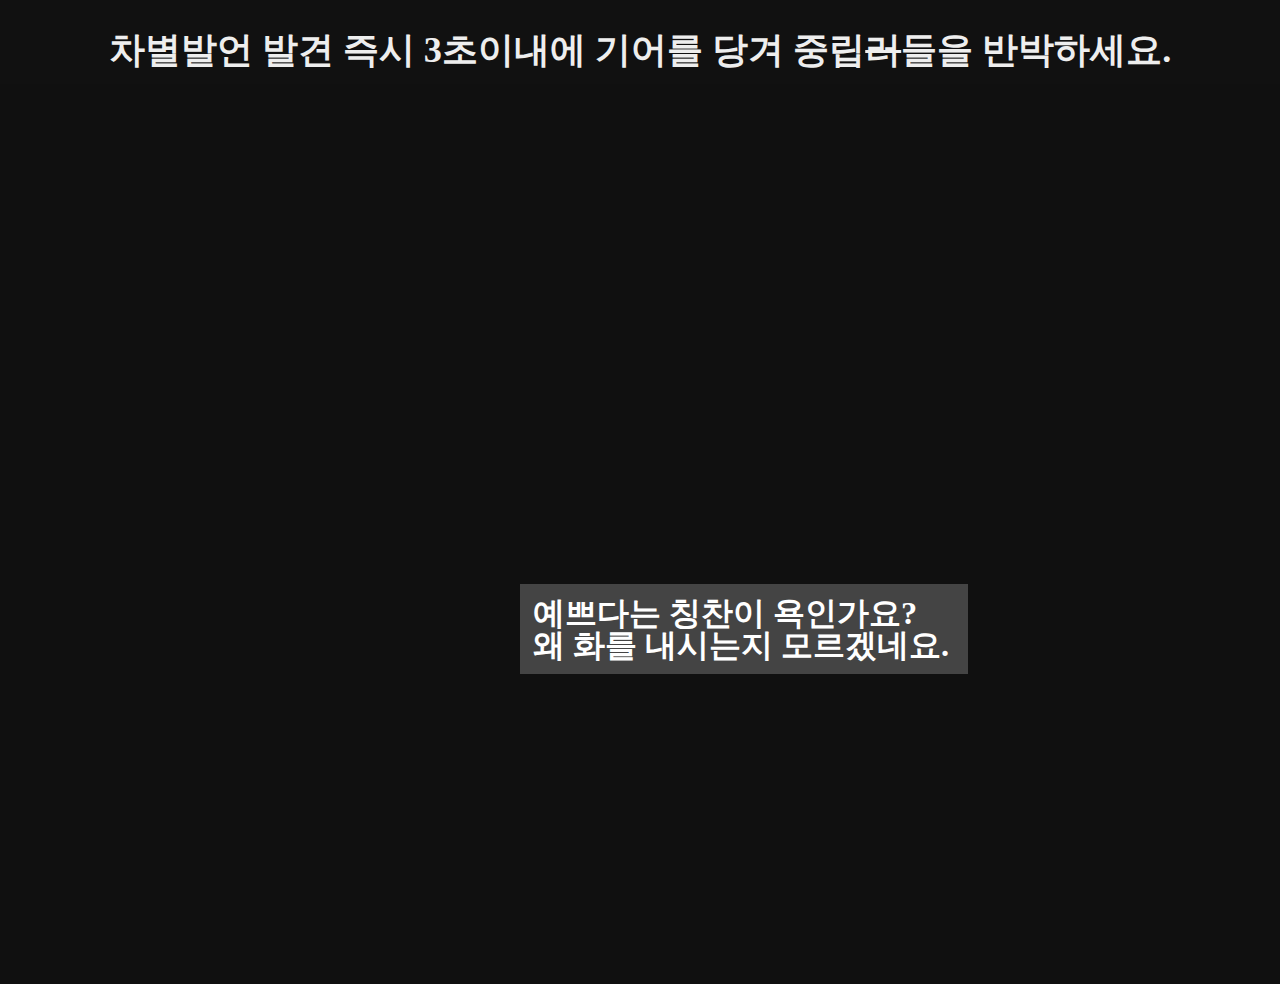
<file: index1.html>
<!DOCTYPE html>
<!-- saved from url=(0077)https://cdpn.io/hexagoncircle/fullembedgrid/OJLxWKq?type=embed&animations=run -->
<html lang="en">
  <head>
    <meta http-equiv="Content-Type" content="text/html; charset=UTF-8">

    <link rel="shortcut icon" type="image/x-icon" href="https://static.codepen.io/assets/favicon/favicon-aec34940fbc1a6e787974dcd360f2c6b63348d4b1f4e06c77743096d55480f33.ico">
    <link rel="mask-icon" type="" href="https://static.codepen.io/assets/favicon/logo-pin-8f3771b1072e3c38bd662872f6b673a722f4b3ca2421637d5596661b4e2132cc.svg" color="#111">
    <title>Follow the COC</title>
    <link href="./css" rel="stylesheet">
    <meta name="viewport" content="width=device-width, initial-scale=1">
    <link rel="stylesheet" href="./reset.min.css">
    <link rel="stylesheet" href="./splitting.css">
    <link rel="stylesheet" href="./content.css">
	
	
	<script type="text/javascript" src="./jquery-3.4.1.js"></script>
    <script>
		window.console = window.console || function(t) {};
		
		
		
		
		
		$(function() {
		
			
			/*
			questions 랜덤으로 출력한다
			중립적인 말이면 레버를 당기던 안당기던 상관없음
			빻은말이면 레버를 당기면 answers를 랜덤하게 출력, 안당기면 게임오버 메시지 출력하고 초기화
			질문20개를 다 출력되면 축하합니다 메시지 출력
			*/
			
			// ra 가 1이면 중립 0이면 빻
			var questions = [
				  {q:'실력이 결국 모든 걸 말해주지 않나요? 실력이 없다면 비난은 감수해야죠.', ra:0}
				, {q:'상대를 존중하자면서 특정성별을 줄여서 부르는 것도 차별 아닙니까?', ra:1}
				, {q:'차별하자는 말이 아니라 차이를 인정하자는거죠. 생물학적 차이까지 무시하자는건 너무 억지죠. 힘들고 고된 일은 다 남자들한테 떠넘기는게 여자분들 아니었습니까?', ra:0}
				, {q:'누군가를 벌주고 배제하기 위해 규칙을 만든게 아닙니다. 규칙이라는 울타리 안에서 안전하고 즐겁게 지내자는 거예요.', ra:1}
				, {q:'차별하자는 말이 아니라 차이를 인정하자는거죠. 생물학적 차이까지 무시하자는건 너무 억지잖아요.', ra:0}
				, {q:'온라인에서든 오프라인에서든 상대를 향해 예의를 지켜야 하는건 당연한겁니다.', ra:1}
				, {q:'예쁘다는 칭찬이 욕인가요? 왜 화를 내시는지 모르겠네요.', ra:0}
				, {q:'행동강령의 목표는 행동강령이 필요 없어지도록 하는 것이 목표입니다.', ra:1}
				, {q:'이런 내용은 비전공자분들은 모르는 내용일텐데...', ra:0}
				, {q:'도움을 주고자 할 때에는 반드시 상대에게 "도와드려도 될까요?" 라고 물어보는게 예읩니다.', ra:1}
				, {q:'행동강령은 우리를 옭아매는 거추장스러운 규칙이 아니라 최소한의 약속입니다.', ra:1}
				, {q:'연차가 낮으면 경험도 부족하고 아무래도 모를 수 밖에 없죠.', ra:0}
				, {q:'암 걸리겠다, 병신같다 이런 말도 당사자들에게는 상처입니다.', ra:1}
				, {q:'경험과 지식을 나누는 것도 중요하지만 자신을 과시하려는 건 아닌지 돌아보세요.', ra:1}
				, {q:'자기 입장에서는 알려져도 관계 없는 정보라 할지라도 다른 사람에겐 아닌 경우가 있죠.', ra:1}
				, {q:'여자분들 힘들고 고된 일은 다 남자들한테 떠넘기죠. 저는 피카츄 배 만지기 들어갑니다.', ra:0}
				, {q:'규칙도 좋고 다 좋지만 그 주장이 떠오른 배경도 봐야 한다고 생각합니다. LG**이나 **니즘 같은거요.', ra:0}
				, {q:'다양성은 다양한 입장, 경험에서 나옵니다. 그러려면 서로 존중하는 따뜻한 분위기가 필요합니다.', ra:1}
				, {q:'깨닫고 사과하고 다시 배우면 됩니다. 우리 모두 처음부터 모든 걸 다 알고 있었던 건 아니잖아요?', ra:1}
				, {q:'혹시 LG**, **니즘 하세요? 당신의 사상을 주입하려고 하지마세요.', ra:0}
			];
			
			console.log('questions.length: ' + questions.length);

			var answers = [
				  '기울어진운동장에서기어를중립에두면어떻게될까요?'
				, '차별주의자ㅇㅈ?'
				, '말하기전에생각했나요?'
				, '모르면 외우세요'
				, '차별주의자이시네요.'
				, '할말은 많지만 하지 않겠습니다.'
				, '차별발언입니다. 발언을 중지해주세요.'
				, '모니터너머에사람있어요'
				, '지금그말씀다른사람에게도똑같이하실수있나요?'
				, '중립기어는중립기어로반박하겠습니다'
			];
		  
			// class p0? 0~4까지 랜덤
			// style top 은 50~800, left 는 80~1080 까지 랜덤
			var pNo;
			var styleTop = 800;		// top, left 범위는 조절이 필요하면 여기서 수정
			var styleLeft = 1000;
			var qNo;
			
			var questionTimer;
			var curRa;
			var counter = 0;
			var aing = false;
			var qing = false;
			var userResponse = 0;
			
			getpNo = function() {
				return makeRandomNoDup(0,5);
			};
			
			getAnswerSeq = function() {
				return makeRandomNoDup(0,20);
			};
			
			
			makeRandomNoDup = function(s, e) {
				var numbers = [];
				var pickNumbers = e;
				var insertCur = s;
				var size = e - s;
				 
				for(insertCur; insertCur < pickNumbers ; insertCur++){
					numbers[insertCur] = Math.floor(Math.random() * size);

					for(searchCur = 0; searchCur < insertCur; searchCur ++){
						if(numbers[insertCur] == numbers[searchCur]){
							insertCur--;
							break;
						}
					}
				}
				console.log(numbers);
				return numbers;
			};
			
			addQuestion = function() {
				if (questionTimer != null) {
					clearInterval(questionTimer);
				}
				
				var ranPnum = Math.floor(Math.random() * 5);
				var div = document.createElement('section');
				var className = 'dontspeak-p' + ' p0' + ranPnum;
				console.log(ranPnum);

				//div.className = className;

				// 질문 항목 순번
				//curRa = Math.floor(Math.random() * 20);
				curRa = qNo[counter];

				console.log('counter: '+counter);
				
				var msg = questions[curRa].q;	// 질문 선택
				
				// 화면에 출력할 질문 div 생성
				div.innerHTML = '<div class="screen-wrap"></div>'
				+ '<div id="answer#" class="#" style="top:#px;left:#px;">'.replace("#", counter).replace("#", className).replace("#", Math.floor(Math.random() * styleTop) + 80).replace("#", Math.floor(Math.random() * styleLeft) + 80)
				+ msg
				+ '</div>';
				
				console.log(div.innerHTML);

				$("#main").append(div);
				
				// 화면에 출력한 질문 갯수 카운터
				counter++;

				qing = true;
				
				// wait time to handle a COCbar ㅋㅋㅋ 바 이름이 씨오씨바
				questionTimer = setTimeout(
					function() {
						console.log('questionTimer: 질문타이머 종료 콜백');
						console.log('ra: '+questions[curRa].ra);
						// 중립발언이면(ra 가 1) 중립발언으로 질문지우고 다음 질문 표시
						if (questions[curRa].ra == 1) {
							if (counter == 20) {
								//alert("성공");
								location.href="./index-win.html";
							}
							else {
								addQuestion();
							}
						}
						// 중립발언이 아니면(ra 가 0) 사용자 답변을 확인하고 다음 액션
						else {

							if (userResponse == 0) {	// 사용자 답변이 없으면
								//alert("중립 실패");
								// 실패시 화면 리로딩 처리...실제 설치시에는 코멘트 해제처리...
								location.href='./index-fail.html';	
							}
							else {		// 답변이 있으면
								console.log('중립 성공 다음 질문');
								addAnswer();
							}

							userResponse = 0;	// reset

						}
					}
					, 3000	// 질문에 대한 중립판단을 할 시간 딜레이
				);
			};

			addAnswer = function() {
				var div = document.createElement('div');
				var className = 'container';

				div.className = className;
				
				//var aidx = answers[Math.floor(Math.random() * 10)];
				
				div.innerHTML = '<span data-splitting="" class="headline headline--yell words chars splitting">' + answers[Math.floor(Math.random() * 10)] + '</span>';
				console.log('counter: '+"#answer"+counter);
				$("#answer"+(counter-1)).append(div);
				//alert(div.innerHTML);
			

				answerTimer = setTimeout(function() {
					console.log('answerTimer: 답변대기시간 종료 콜백');

					//clearInterval(questionTimer);

					//answering = false;
					console.log('answerTimer: 다음질문 표시');
					addQuestion();
					
				}
				, 3000);
			};
		
			$(document).keyup(function(event) { 
				if (event.keyCode == '40') { 	// 
					event.preventDefault();
					console.log('user action');
					userResponse = 1;
				}
				else if (event.keyCode == '38') {
					event.preventDefault();
					location.reload();
				}
			});
		
			pNo = getpNo();
			qNo = getAnswerSeq();

			//alert(questions[20].q);
			//alert(qNo[19]);

			addQuestion();
   
		});



		
    </script>
    
  </head>

  <body translate="no">
    <h1>행동강령을 준수하십시오.</h1>
    <p class="action-tip">차별발언 발견 즉시 3초이내에 기어를 당겨 중립<span>러</span>들을 반박하세요.</p>

	<div id='main'></div>



  <script src="./stopExecutionOnTimeout-de7e2ef6bfefd24b79a3f68b414b87b8db5b08439cac3f1012092b2290c719cd.js"></script>
  <script src="./splitting.min.js"></script>
  <script id="rendered-js">
        Splitting();
      </script>
  <script src="./css_reload-5619dc0905a68b2e6298901de54f73cefe4e079f65a75406858d92924b4938bf.js"></script>

	
  </body>
</html>
</file>
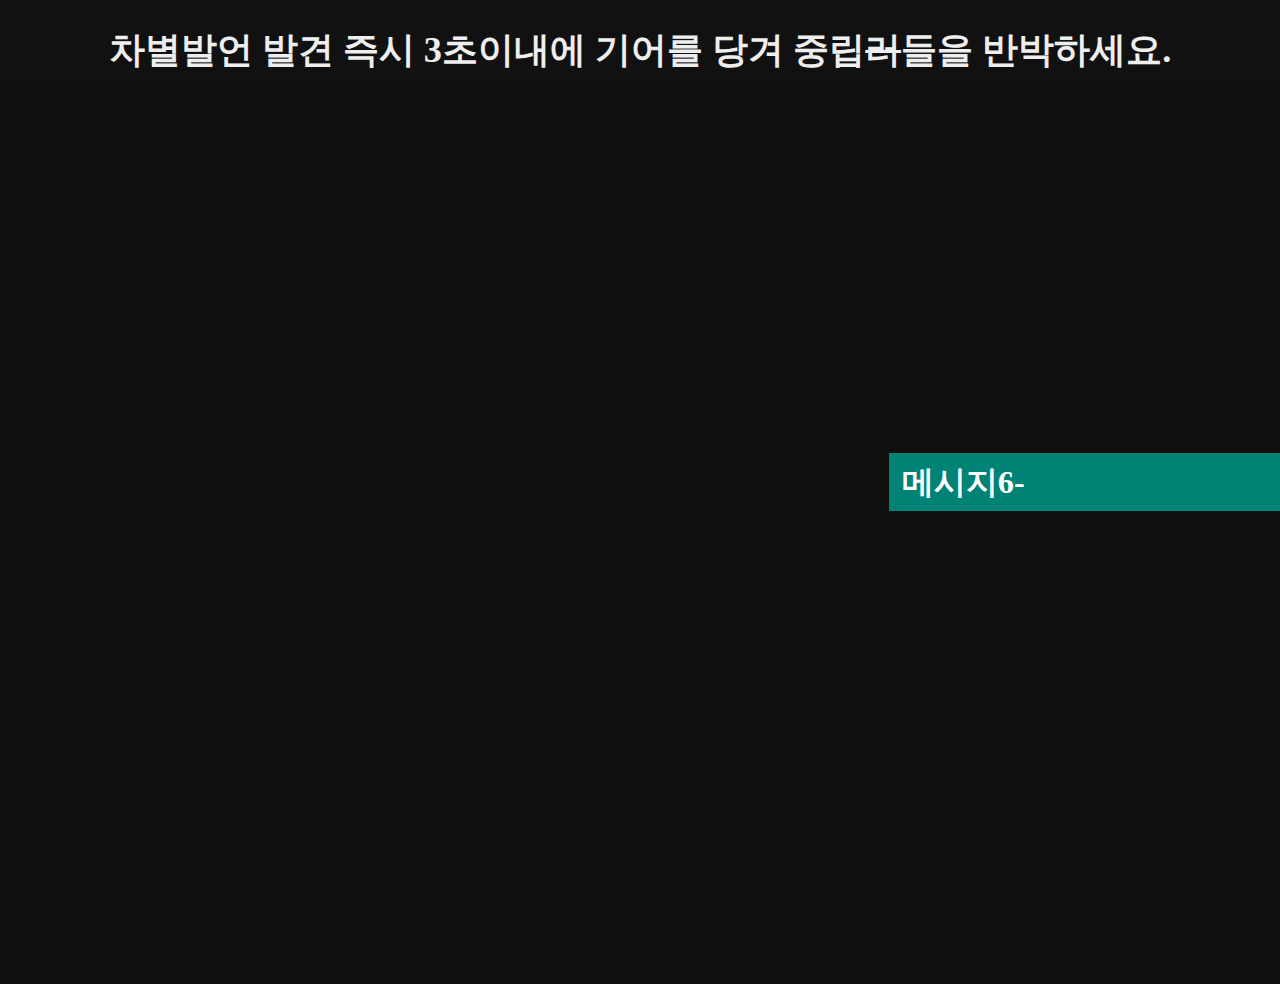
<file: index_1.html>
<!DOCTYPE html>
<!-- saved from url=(0077)https://cdpn.io/hexagoncircle/fullembedgrid/OJLxWKq?type=embed&animations=run -->
<html lang="en">
  <head>
    <meta http-equiv="Content-Type" content="text/html; charset=UTF-8">

    <link rel="shortcut icon" type="image/x-icon" href="https://static.codepen.io/assets/favicon/favicon-aec34940fbc1a6e787974dcd360f2c6b63348d4b1f4e06c77743096d55480f33.ico">
    <link rel="mask-icon" type="" href="https://static.codepen.io/assets/favicon/logo-pin-8f3771b1072e3c38bd662872f6b673a722f4b3ca2421637d5596661b4e2132cc.svg" color="#111">
    <title>Follow the COC</title>
    <link href="./css" rel="stylesheet">
    <meta name="viewport" content="width=device-width, initial-scale=1">
    <link rel="stylesheet" href="./reset.min.css">
    <link rel="stylesheet" href="./splitting.css">
    <link rel="stylesheet" href="./content.css">
	
	
	<script type="text/javascript" src="./jquery-3.4.1.js"></script>
    <script>
		window.console = window.console || function(t) {};
		
		
		
		
		
		$(function() {
		
			
			/*
			questions 랜덤으로 출력한다
			중립적인 말이면 레버를 당기던 안당기던 상관없음
			빻은말이면 레버를 당기면 answers를 랜덤하게 출력, 안당기면 게임오버 메시지 출력하고 초기화
			질문20개를 다 출력되면 축하합니다 메시지 출력
			*/
			
			// ra 가 1이면 중립 0이면 빻
			var questions = [
				  {q:'우려하던 일이 일어났네요. ㄷㄷ LG**, **니즘은 안끼는 곳이 없네 ㅋㅋㅋㅋㅋ', ra:0}
				, {q:'메시지2', ra:1}
				, {q:'차별하자는 말이 아니라 차이를 인정하자는거죠. 생물학적 차이까지 무시하자는건 너무 억지죠. 힘들고 고된 일은 다 남자들한테 떠넘기는게 여자분들 아니었습니까?', ra:0}
				, {q:'그러니까 지금부터는 행동강령을 지키자고요.', ra:1}
				, {q:'메시지5', ra:1}
				, {q:'메시지6-', ra:0}
				, {q:'메시지7', ra:1}
				, {q:'메시지8-', ra:0}
				, {q:'메시지9', ra:1}
				, {q:'메시지10-', ra:0}
				, {q:'메시지11-', ra:0}
				, {q:'메시지12-', ra:0}
				, {q:'메시지13', ra:1}
				, {q:'메시지14', ra:1}
				, {q:'메시지15-', ra:0}
				, {q:'메시지16-', ra:0}
				, {q:'메시지17', ra:1}
				, {q:'메시지18-', ra:0}
				, {q:'메시지19-', ra:0}
				, {q:'메시지20', ra:1}
			];
			
			console.log('questions.length: ' + questions.length);

			var answers = [
				  '기울어진운동장에서기어를중립에두면어떻게될까요?'
				, '차별주의자ㅇㅈ?'
				, '말하기전에생각했나요?'
				, '할많하않'
				, '답변5'
				, '답변6'
				, '답변7'
				, '답변8'
				, '답변9'
				, '답변10'
			];
		  
			// class p0? 0~4까지 랜덤
			// style top 은 50~800, left 는 80~1080 까지 랜덤
			var pNo;
			var styleTop = 750;		// top, left 범위는 조절이 필요하면 여기서 수정
			var styleLeft = 1000;
			//var qNo;
			
			var barTimer;
			var curRa;
			var counter = 1;
			
			getpNo = function() {
				return makeRandomNoDup(0,4);
			};
			
			getAnswerSeq = function() {
				return makeRandomNoDup(0,20);
			};
			
			
			makeRandomNoDup = function(s, e) {
				var numbers = [];
				var pickNumbers = e;
				var insertCur = s;
				var size = e - s;
				 
				for(insertCur; insertCur < pickNumbers ; insertCur++){
					numbers[insertCur] = Math.floor(Math.random() * size);

					for(searchCur = 0; searchCur < insertCur; searchCur ++){
						if(numbers[insertCur] == numbers[searchCur]){
							insertCur--;
							break;
						}
					}
				}
				console.log(numbers);
				return numbers;
			};
			
			addQuestion = function() {
				if (barTimer != null) {
					clearInterval(barTimer);
				}
				
				var div = document.createElement('section');
				var className = 'dontspeak-p' + ' p0' + pNo[Math.floor(Math.random() * 4)];

				//div.className = className;

				// 질문 항목 순번
				//curRa = Math.floor(Math.random() * 20);
				curRa = qNo[counter];
				
				var msg = questions[curRa].q;	// 질문 선택
				
				// 화면에 출력할 질문 div 생성
				div.innerHTML = '<div class="screen-wrap"></div>'
				+ '<div id="answer#" class="#" style="top:#px;left:#px;">'.replace("#", counter).replace("#", className).replace("#", Math.floor(Math.random() * styleTop) + 50).replace("#", Math.floor(Math.random() * styleLeft) + 80)
				+ msg
				+ '</div>';
				
				console.log(div.innerHTML);

				$("#main").append(div);
				
				// 화면에 출력한 질문 갯수 카운터
				counter++;
				
				// wait time to handle a COCbar ㅋㅋㅋ 바 이름이 씨오씨바
				barTimer = setInterval(function() {
					console.log('setInterval');
					console.log('ra: '+questions[curRa].ra);
					// 중립발언이면(ra 가 1) 중립발언으로 질문지우고 다음 질문 표시
					if (questions[curRa].ra == 1) {
						clearRow();
						addQuestion();
					}
					// 중립발언이 아니면(ra 가 0) 게임오버 메시지 출력
					else {
						//alert('중립기어 실패');
						console.log('중립기어 실패');
						// div 로 실패 팝업
						var div = document.createElement('div');
						div.style = "text-align:center;color:#fff;";
						div.innerHTML = "중립기어 실패";
						$("body").append(div);
						clearInterval(barTimer);
						
						setInterval(2000);	// 실패팝업출력후 2초 대기
						//location.reload();	// 실패시 화면 리로딩 처리...실제 설치시에는 코멘트 해제처리...
					}
				}
				, 3000);	// 질문에 대한 중립판단을 할 시간 딜레이
			};
			
			addAnswer = function() {
				var div = document.createElement('div');
				var className = 'container';

				div.className = className;
				
				//var aidx = answers[Math.floor(Math.random() * 10)];
				
				div.innerHTML = '<span data-splitting="" class="headline headline--yell words chars splitting">' + answers[Math.floor(Math.random() * 10)] + '</span>';
				console.log('counter: '+"#answer"+counter);
				$("#answer"+(counter-1)).append(div);
				//alert(div.innerHTML);
			};
			
			clearRow = function () {
				$(".screen-wrap").remove();
			};
			
			// 엔딩 메시지 출력
			ending = function() {
				/*var div = document.createElement('div');
						div.style = "text-align:center;color:#fff;";
						div.innerHTML = "축하합니다. 중립러들을 물리쳤습니다. 훗~~ 잠시 후 처음으로 돌아갑니다.";
						$("body").append(div);*/
				alert('end...');
			};

		
			$(document).keyup(function(event) { 
				if (event.keyCode == '40') { 	// 
					event.preventDefault();
					console.log('enter');
					//clearInterval(barTimer); 
					//clearRow();
					//addQuestion();
					// 중립발언 선별
					if (questions[curRa].ra == 1) {
						clearRow();
					}
					// 중립발언 아님 선별 성공
					else {
						console.log('중립발언 아님 선별 성공');
						//clearRow();
						clearInterval(barTimer);
						addAnswer();
						//console.log($(".dontspeak-p").html());
					}
					
					//counter++;
					
					if (counter > questions.length - 1)
						ending();
					else {
						console.log('counter: ' + counter);
						setInterval(1000);
						addQuestion();
					}
				}
			});
		
			pNo = getpNo();
			qNo = getAnswerSeq();

			addQuestion();
   
		});

		
    </script>
    
  </head>

  <body translate="no">
    <h1>행동강령을 준수하십시오.</h1>
    <p class="action-tip">차별발언 발견 즉시 3초이내에 기어를 당겨 중립<span>러</span>들을 반박하세요.</p>

	<div id='main'></div>



  <script src="./stopExecutionOnTimeout-de7e2ef6bfefd24b79a3f68b414b87b8db5b08439cac3f1012092b2290c719cd.js"></script>
  <script src="./splitting.min.js"></script>
  <script id="rendered-js">
        Splitting();
      </script>
  <script src="./css_reload-5619dc0905a68b2e6298901de54f73cefe4e079f65a75406858d92924b4938bf.js"></script>

	
  </body>
</html>
</file>
<file: splitting.css>
/* Recommended styles for Splitting */
.splitting .word,
.splitting .char {
  display: inline-block;
}

/* Psuedo-element chars */
.splitting .char {
  position: relative;
}

/**
 * Populate the psuedo elements with the character to allow for expanded effects
 * Set to `display: none` by default; just add `display: block` when you want
 * to use the psuedo elements
 */
.splitting .char::before,
.splitting .char::after {
  content: attr(data-char);
  position: absolute;
  top: 0;
  left: 0;
  visibility: hidden;
  transition: inherit;
  user-select: none;
}

/* Expanded CSS Variables */

.splitting {
  /* The center word index */
  --word-center: calc((var(--word-total) - 1) / 2);

  /* The center character index */
  --char-center: calc((var(--char-total) - 1) / 2);

  /* The center character index */
  --line-center: calc((var(--line-total) - 1) / 2);
}

.splitting .word {
  /* Pecent (0-1) of the word's position */
  --word-percent: calc(var(--word-index) / var(--word-total));

  /* Pecent (0-1) of the line's position */
  --line-percent: calc(var(--line-index) / var(--line-total));
}

.splitting .char {
  /* Percent (0-1) of the char's position */
  --char-percent: calc(var(--char-index) / var(--char-total));

  /* Offset from center, positive & negative */
  --char-offset: calc(var(--char-index) - var(--char-center));

  /* Absolute distance from center, only positive */
  --distance: calc(
     (var(--char-offset) * var(--char-offset)) / var(--char-center)
  );

  /* Distance from center where -1 is the far left, 0 is center, 1 is far right */
  --distance-sine: calc(var(--char-offset) / var(--char-center));

  /* Distance from center where 1 is far left/far right, 0 is center */
  --distance-percent: calc((var(--distance) / var(--char-center)));
}
</file>
<file: content.css>
* {
          box-sizing: border-box;
        }

        html, body {
          width: 100vw;
          height: 100vh;
          padding-top:16px;
          overflow: hidden;
          background: #111;
        }

        h1 {
          font-size: 0;
        }

        .alert-msg {
          position:absolute; top: 0; left: 0; text-align:center; color:#fff; width:100vw; height:100vh; background-color:#111; z-index:9999; font-size:2em; line-height: 32em;
        }
        .action-tip {
          text-align: center;
          font-weight: 700;
          font-size: calc(0.3rem + 3.5vmin);
          color: #eee;
        }

        .action-tip>span {
          text-decoration:line-through;
        }

        .container {
          max-height: 100vh;
          overflow-y: scroll;
          position: absolute;
          top: 50%;
          left: 5%;
          -ms-scroll-snap-type: y mandatory;
              scroll-snap-type: y mandatory;
          -webkit-overflow-scrolling: touch;
          -ms-transform: rotate(-5deg);
          -webkit-transform: rotate(-5deg);
          transform: rotate(-5deg);
        }

        .headline {
          width: 28vw;
          height: 10vh;
          text-align: center;
          align-items: center;
          background-color: var(--color);
          border: 5px solid #444;
          display: flex;
          font-family: 'Lexend Deca', sans-serif;
          font-weight: 700;
          font-size: calc(0.05rem + 3.5vmin);
          justify-content: center;
          overflow: hidden;
          -webkit-perspective: 1000px;
                  perspective: 1000px;
          scroll-snap-align: start;
          color: #111
        }
        .headline {
          --color: #fff;
        }
        
        .word,
        .char {
          -webkit-animation-delay: var(--del);
                  animation-delay: var(--del);
          -webkit-animation-direction: var(--dir, normal);
                  animation-direction: var(--dir, normal);
          -webkit-animation-duration: var(--dur);
                  animation-duration: var(--dur);
          -webkit-animation-iteration-count: var(--it, infinite);
                  animation-iteration-count: var(--it, infinite);
          -webkit-animation-name: var(--name);
                  animation-name: var(--name);
          -webkit-animation-timing-function: var(--tf);
                  animation-timing-function: var(--tf);
          -webkit-animation-fill-mode: var(--fill, forwards);
                  animation-fill-mode: var(--fill, forwards);
          display: inline-block;
          position: relative;
          -webkit-transform-origin: 50% 100%;
                  transform-origin: 50% 100%;
          z-index: 1;

        }

        .headline--yell .char {
          --name: yell;
          --dur: 4s;
          --tf: ease;
          -webkit-transform-origin: 50% 100%;
                  transform-origin: 50% 100%;
        }
        @-webkit-keyframes yell {
          3% {
            -webkit-transform: scale(calc(1 * var(--distance-percent) + 1.5)) rotate(calc(15deg * var(--distance-sine))) translateY(-10%);
                    transform: scale(calc(1 * var(--distance-percent) + 1.5)) rotate(calc(15deg * var(--distance-sine))) translateY(-10%);
          }
          6% {
            -webkit-transform: scale(calc(1 * var(--distance-percent) + 1.2)) rotate(calc(15deg * var(--distance-sine))) translateY(-10%);
                    transform: scale(calc(1 * var(--distance-percent) + 1.2)) rotate(calc(15deg * var(--distance-sine))) translateY(-10%);
          }
          12% {
            -webkit-transform: scale(calc(1 * var(--distance-percent) + 1.5)) rotate(calc(15deg * var(--distance-sine))) translateY(-10%);
                    transform: scale(calc(1 * var(--distance-percent) + 1.5)) rotate(calc(15deg * var(--distance-sine))) translateY(-10%);
          }
          18% {
            -webkit-transform: scaleY(1) translateY(-2%);
                    transform: scaleY(1) translateY(-2%);
          }
          25% {
            -webkit-transform: scaleY(0.98);
                    transform: scaleY(0.98);
          }
          50% {
            -webkit-transform: scaleY(1);
                    transform: scaleY(1);
          }
          75% {
            -webkit-transform: scale(0.98);
                    transform: scale(0.98);
          }
        }
        @keyframes yell {
          3% {
            -webkit-transform: scale(calc(1 * var(--distance-percent) + 1.5)) rotate(calc(15deg * var(--distance-sine))) translateY(-10%);
                    transform: scale(calc(1 * var(--distance-percent) + 1.5)) rotate(calc(15deg * var(--distance-sine))) translateY(-10%);
          }
          6% {
            -webkit-transform: scale(calc(1 * var(--distance-percent) + 1.2)) rotate(calc(15deg * var(--distance-sine))) translateY(-10%);
                    transform: scale(calc(1 * var(--distance-percent) + 1.2)) rotate(calc(15deg * var(--distance-sine))) translateY(-10%);
          }
          12% {
            -webkit-transform: scale(calc(1 * var(--distance-percent) + 1.5)) rotate(calc(15deg * var(--distance-sine))) translateY(-10%);
                    transform: scale(calc(1 * var(--distance-percent) + 1.5)) rotate(calc(15deg * var(--distance-sine))) translateY(-10%);
          }
          18% {
            -webkit-transform: scaleY(1) translateY(-2%);
                    transform: scaleY(1) translateY(-2%);
          }
          25% {
            -webkit-transform: scaleY(0.98);
                    transform: scaleY(0.98);
          }
          50% {
            -webkit-transform: scaleY(1);
                    transform: scaleY(1);
          }
          75% {
            -webkit-transform: scale(0.98);
                    transform: scale(0.98);
          }
        }


        .screen-wrap {
          position: absolute;
          top: 0;
          left: 0;
          opacity: .3;
          margin-top: 84px;
          height: 100vh; 
          width: 100vw;
          background-color: #111;
          overflow: hidden;
        }

        .dontspeak-p {
          position: absolute;
          width: 35vw;
          padding: 1%;
          word-break: break-all;
          font-weight: 700;
          font-size: calc(0.05rem + 3.5vmin);
          background: var(--color);
          color: #fff;
        }

        .dontspeak-p p {
          position: absolute;
        }


        .dontspeak-p.p00 {
          --color:#008275;
        }

        .dontspeak-p.p01 {
          --color:#232f3e;
        }

        .dontspeak-p.p02 {
          --color:#1a70dc;
        }

        .dontspeak-p.p03 {
          --color:#444444;
        }

        .dontspeak-p.p04 {
          --color:#ed3e49;
        }

        .dontspeak-p.p05 {
          --color:#ed3e49;
        }
</file>
